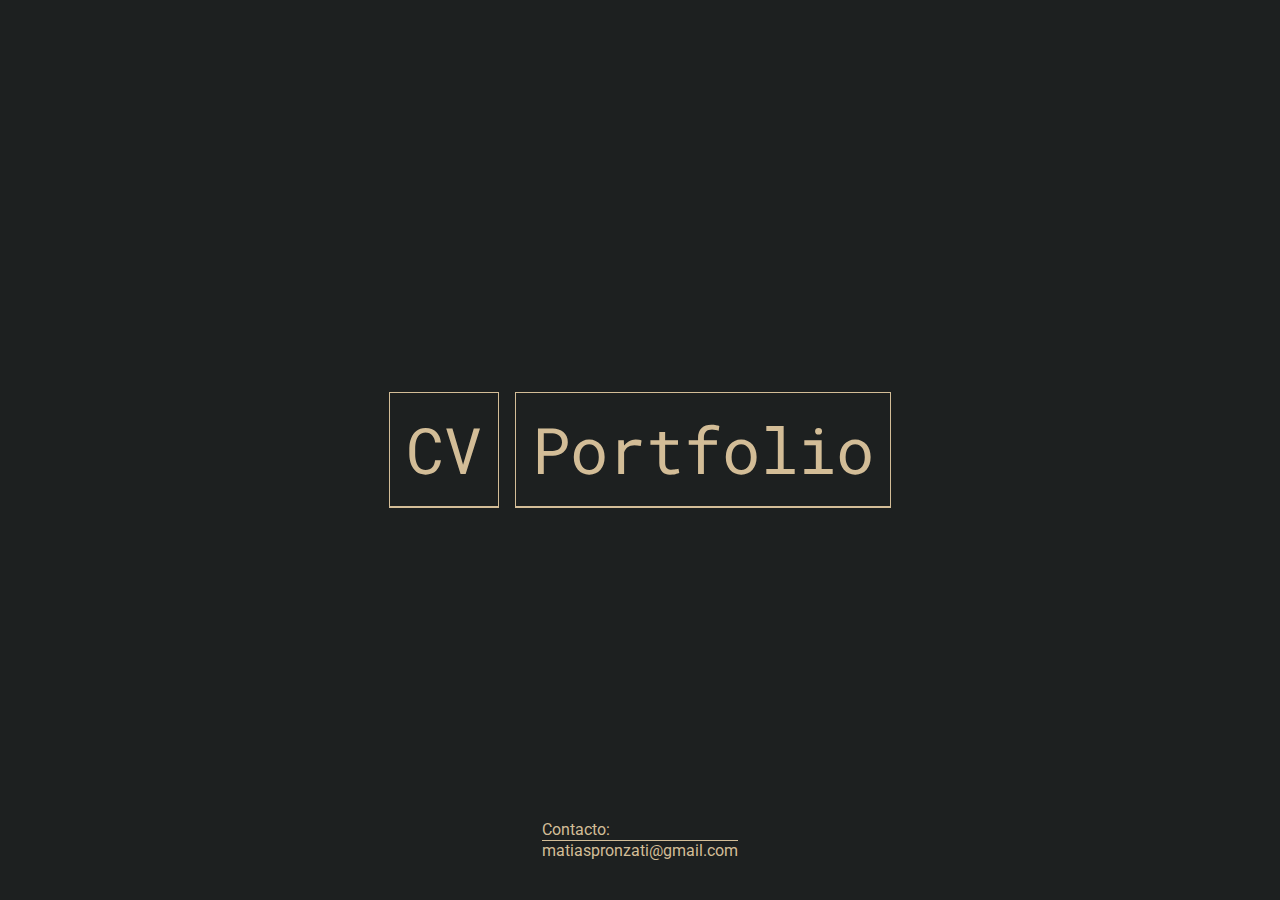
<file: index.html>
<!DOCTYPE html>
<html lang="es">

<head>

    <meta charset="UTF-8">
    <meta name="viewport" content="width=device-width, initial-scale=1">

    <link href="resources/css/reset.css" rel="stylesheet">
    <link href="resources/css/style.css" rel="stylesheet">
    <link href="resources/css/layout.css" rel="stylesheet">
    <link href="resources/css/palette-gruvbox.css" rel="stylesheet">

    <title>Estudiante de arq. Matías Pronzati</title>
    <link rel="icon" href="resources/img/MP.svg" type="image/x-icon" />

</head>

<body>

    <main>
        <div id="splashOptions">
		<a href="https://matt-pron.github.io/arqui/portfolio"><div class="splashOptionsCard"><h2>CV</h2></div></a>
		<div class="splashOptionsCard"><h2>Portfolio</h2></div>
	</div>
        <div id="contacto"><p><u>Contacto:</u><hr><a href="mailto:matiaspronzati@gmail.com">matiaspronzati@gmail.com</a></p></div>
    </main>

</body>
</html>
</file>
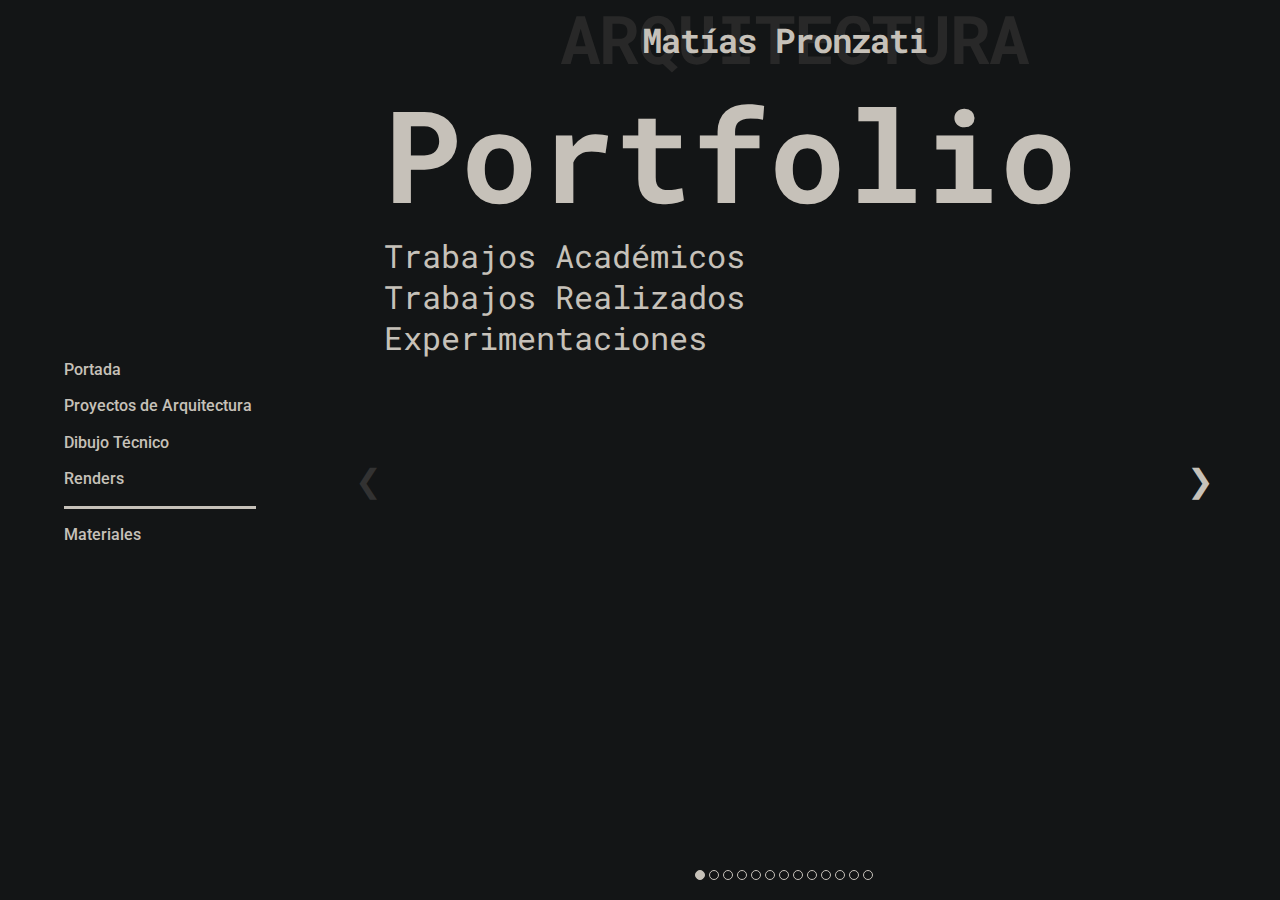
<file: portfolio.html>
<!DOCTYPE html>
<html lang="es">

<head>

	<meta charset="UTF-8">
	<meta name="viewport" content="width=device-width, initial-scale=1">

	<link href="resources/css/reset.css" rel="stylesheet">
	<link href="resources/css/style.css" rel="stylesheet">
	<link href="resources/css/layoutPortfolio.css" rel="stylesheet">
	<link href="resources/css/palette-desaturada.css" rel="stylesheet">

	<title>Matías Pronzati - Portfolio</title>
	<link rel="icon" href="resources/img/MP.svg" type="image/x-icon" />

</head>

<body>
	<header>
		<h2>Arquitectura</h2>
		<h1>Matías Pronzati</h1>
	</header>

	<nav>
		<a href="#0" onclick="toCard(0)">Portada</a>
		<a href="#1" onclick="toCard(1)">Proyectos de Arquitectura</a>
		<a href="#4" onclick="toCard(4)">Dibujo Técnico</a>
		<a href="#7" onclick="toCard(7)">Renders</a>
		<hr>
		<a href="#10" onclick="toCard(10)">Materiales</a>
	</nav>

	<main>
		<div class="carousel">

			<div class="card" id="0">
				<div class="content">
					<h1>Portfolio</h1>
					<h3>Trabajos Académicos<br>
					Trabajos Realizados<br>
					Experimentaciones</h3>
				</div>
			</div>
	
			<div class="card" id="1">
				<div class="content">
					<h2>Proyectos de Arquitectura</h2>
				</div>
			</div>

			<div class="card" id="2">
				<div class="content">
					<img class="image" src="resources/img/works/1.jpg"/>
				</div>
			</div>

			<div class="card" id="3">
				<div class="content">
					<img class="image" class="image" src="resources/img/works/2.jpg"/>
				</div>
			</div>

			<div class="card" id="4">
				<div class="content">
					<h2>Dibujo Técnico</h2>
				</div>
			</div>

			<div class="card" id="5">
				<div class="content">
					<img class="image" src="resources/img/works/3.png"/>
				</div>
			</div>

			<div class="card" id="6">
				<div class="content">
					<img class="image" src="resources/img/works/4.png"/>
				</div>
			</div>

			<div class="card" id="7">
				<div class="content">
					<h2>Renders</h2>
				</div>
			</div>

			<div class="card" id="8">
				<div class="content">
					<img class="image" src="resources/img/works/5.png"/>
				</div>
			</div>

			<div class="card" id="9">
				<div class="content">
					<img class="image contain" src="resources/img/works/6.png"/>
				</div>
			</div>

			<div class="card" id="10">
				<div class="content">
					<h2>Materiales</h2>
				</div>
			</div>

			<div class="card" id="11">
				<div class="content">
					<img class="image" src="resources/img/works/7.png"/>
				</div>
			</div>

			<div class="card" id="12">
				<div class="content">
					<img class="image" src="resources/img/works/8.png"/>
				</div>
			</div>

		</div>

		<a href="#0" class="btn left-btn" onclick="slide(-1)" inert>&#10094;</a>
		<a href="#1" class="btn right-btn" onclick="slide(1)">&#10095;</a>
		<div class="bullets">
			<a class="bullet" href="#0" onclick="toCard(0)"></a>
			<a class="bullet" href="#1" onclick="toCard(1)"></a>
			<a class="bullet" href="#2" onclick="toCard(2)"></a>
			<a class="bullet" href="#3" onclick="toCard(3)"></a>
			<a class="bullet" href="#4" onclick="toCard(4)"></a>
			<a class="bullet" href="#5" onclick="toCard(5)"></a>
			<a class="bullet" href="#6" onclick="toCard(6)"></a>
			<a class="bullet" href="#7" onclick="toCard(7)"></a>
			<a class="bullet" href="#8" onclick="toCard(8)"></a>
			<a class="bullet active" href="#9" onclick="toCard(9)"></a>
			<a class="bullet" href="#10" onclick="toCard(10)"></a>
			<a class="bullet" href="#11" onclick="toCard(11)"></a>
			<a class="bullet" href="#12" onclick="toCard(12)"></a>
		</div>

	</main>

	<script src="resources/js/carousel.js"></script>

</body>
</file>
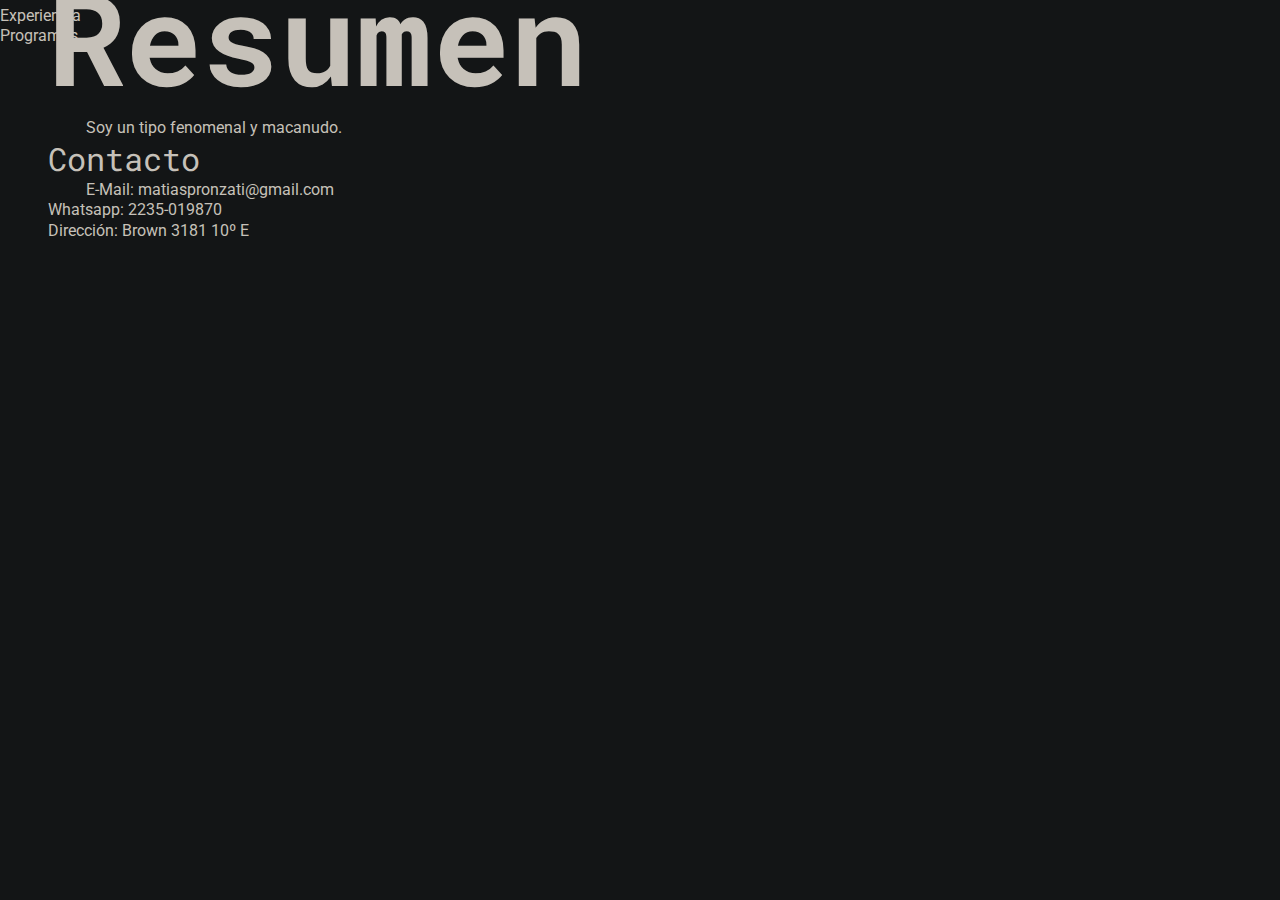
<file: resumen.html>
<!DOCTYPE html>
<html lang="es">

<head>

    <meta charset="UTF-8">
    <meta name="viewport" content="width=device-width, initial-scale=1">

    <link href="resources/css/reset.css" rel="stylesheet">
    <link href="resources/css/style.css" rel="stylesheet">
    <link href="resources/css/layout.css" rel="stylesheet">
    <link href="resources/css/palette-desaturada.css" rel="stylesheet">

    <title>Estudiante de arq. Matías Pronzati</title>
    <link rel="icon" href="resources/img/MP.svg" type="image/x-icon" />

</head>

<body>

    <main>

        <nav>
		<ul>
			<li>Resumen</li>
			<li>Experiencia</li>
			<li>Programas</li>
		</ul>
	</nav>

	<div>
		<h2>Matías Pronzati</h2>
		<h1>Resumen</h1>
		<p>Soy un tipo fenomenal y macanudo.</p>
		<h3>Contacto</h3>
		<p>E-Mail: <a href="mailto:matiaspronzati@gmail.com">matiaspronzati@gmail.com</a><br>
		Whatsapp: 2235-019870<br>
		Dirección: Brown 3181 10º E</p>
	</div>

    </main>

</body>
</html>
</file>
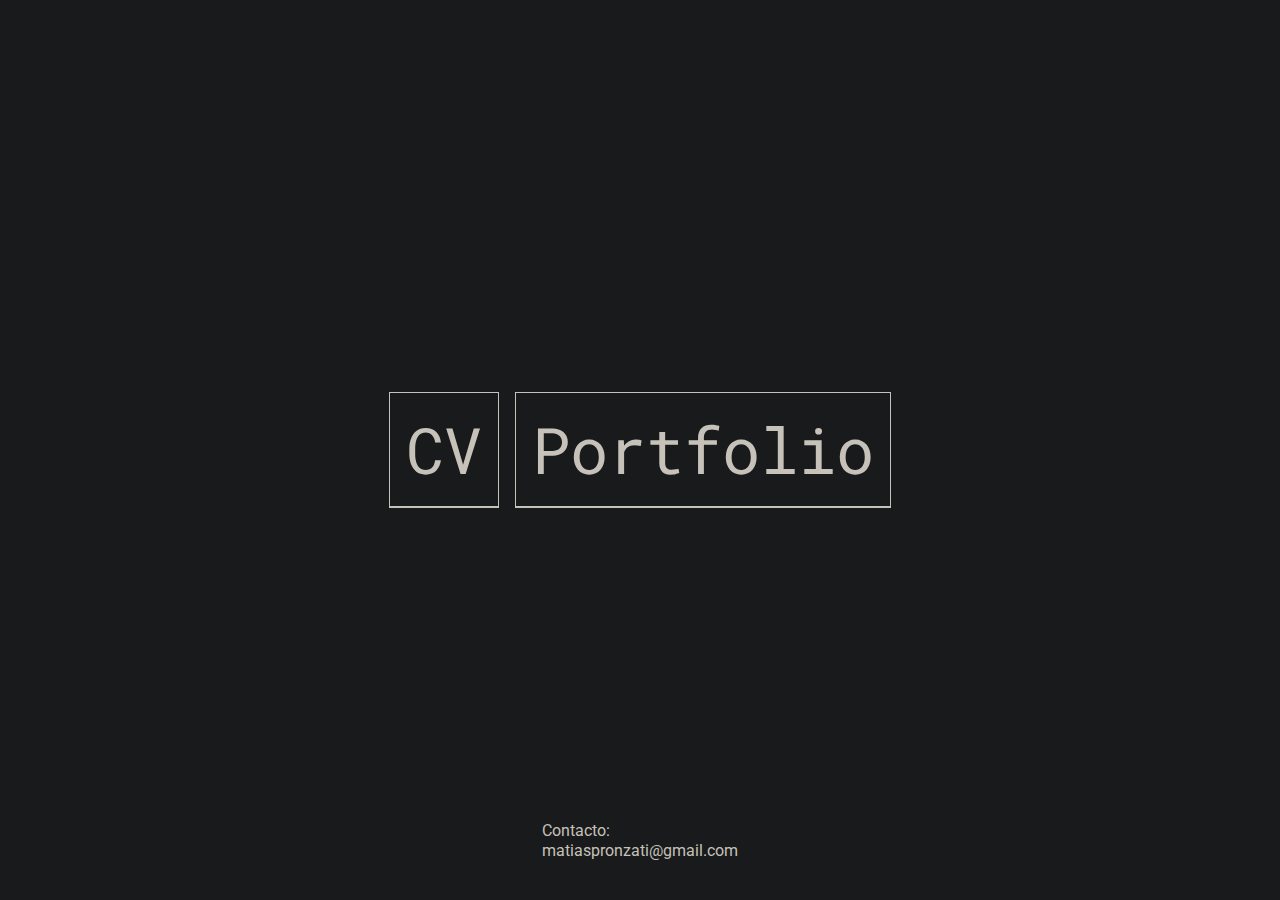
<file: splash.html>
<!DOCTYPE html>
<html lang="es">

<head>

    <meta charset="UTF-8">
    <meta name="viewport" content="width=device-width, initial-scale=1">

    <link href="resources/css/reset.css" rel="stylesheet">
    <link href="resources/css/style.css" rel="stylesheet">
    <link href="resources/css/layout.css" rel="stylesheet">

    <title>Estudiante de arq. Matías Pronzati</title>
    <link rel="icon" href="resources/img/favicon.png" type="image/x-icon" />

</head>

<body>

    <main>
        <div id="splashOptions">
		<a href="https://matt-pron.github.io/arqui/portfolio"><div class="splashOptionsCard"><h2>CV</h2></div></a>
		<div class="splashOptionsCard"><h2>Portfolio</h2></div>
	</div>
        <div id="contacto"><p><u>Contacto:</u><br><a href="mailto:matiaspronzati@gmail.com">matiaspronzati@gmail.com</a></p></div>
    </main>

</body>
</html>
</file>
<file: resources/css/style.css>
@import url('https://fonts.googleapis.com/css2?family=Roboto+Mono:wght@100..700&family=Roboto:ital,wght@0,100..900;1,100..900&family=Urbanist:ital,wght@0,100..900;1,100..900&display=swap');

:root {
    --header-height: 4rem;
    font-family: "Roboto", 'Trebuchet MS', sans-serif;
    font-size: 1rem;
    line-height: 1.28;
    user-select: none;

    --fg: hsl(38, 10%, 75%);
    --bg: hsl(195, 6%, 10%);

    --bg1: hsl(0, 0%, 16%);
    --bg2: hsl(20, 5%, 22%);
    --bg3: hsl(22, 7%, 29%);

    --yellow: hsl(37, 62%, 59%);
    --red: hsl(3, 76%, 65%);
    --green: hsl(70, 36%, 55%);

    --grey0: hsl(28, 11%, 44%);
    --grey1: hsl(30, 12%, 51%);
    --grey2: hsl(35, 17%, 59%);

    --bg-yellow: hsl(38, 27%, 22%);
    --bg-red: hsl(2, 33%, 18%);
}

body {
    color: var(--fg);
    background-color: var(--bg);
}

.main-nav a {
    justify-self: safe center;
}

a:hover, a:focus {
    color: var(--yellow);
}

p {
    text-indent: 2.4rem;
    text-align: justify;
    hyphens: auto;
    max-width: clamp(45ch, 100%, 75ch);
    text-wrap: pretty;
    user-select: text;
}

hr {
    border-bottom: 1px solid;
}

h1 {
    font-family: "Roboto Mono";
    font-size: clamp(2rem, 12vw + 1rem, 8rem);
    font-weight: 700;
}

h2 {
    font-family: "Roboto Mono";
    font-size: clamp(1.5rem, 6vw + 1rem, 4rem);
}

h3 {
    font-family: "Roboto Mono";
    font-size: clamp(1.25rem, 4vw + 1rem, 2rem);
}

@media only screen and (max-width: 50em) {
    h1{font-size: clamp(2rem, 8vw + 1rem, 3rem);}
    h2{font-size: clamp(1.5rem, 6vw + 1rem, 2.25rem);}
    h3{font-size: clamp(1.25rem, 4vw + 1rem, 1.75rem);}
}
</file>
<file: resources/css/layout.css>
body {
    height: 100vh;
    height: 100svh;
}

#splashOptions {
    grid-row: full;
    grid-column: full;
    display: flex;
    justify-content: center;
    gap: 1rem;
    animation: appear 600ms ease-in-out;
}

.splashOptionsCard {
    border: 1px solid var(--fg);
    border-bottom: 2px solid var(--fg);
    cursor: pointer;
    > * {padding: 1rem;}
    transition: 200ms;
}
.splashOptionsCard:hover, .splashOptionsCard:focus {
    background-color: var(--bg1);
    transition: 200ms;
}

#contacto {
    grid-row: footer;
    grid-column: full;
    margin-inline: auto;
    p {text-indent: 0;}
}

@keyframes appear {
    0% {
        opacity: .2;
        translate: 0 2rem;
    }
}

@media only screen and (min-width: 40em) {
}

main {
    max-width: 100%;
    margin-inline: auto;
    align-self: center;
    align-items: center;
    column-gap: 1rem;
    row-gap: .4rem;
    height: 100%;

    display: grid;
    grid-template-columns:
    [borde-l-start] 2rem
    [borde-l-end full-start main-left-start side-left-start] 1fr
    [side-left-end main-right-start] 1fr
    [main-left-end side-right-start] 1fr
    [main-right-end side-right-end full-end borde-r-start] 2rem
    [borde-r-end];

    grid-template-rows:
    [borde-top-start] 2rem
    [borde-top-end full-start] auto
    [footer-start] min-content
    [footer-end full-end borde-bot-start] 2rem
    [borde-bot-end];
}

.info__img {
    aspect-ratio: 1 / 1.25;
    width: 100%;
    object-fit: cover;
    object-position: top;
    mask-image: url('../img/maskImgb.png');
    mask-size: 100% 100%;
    mask-position: center;
    mask-repeat: no-repeat;
}

#right, #left, #full {
    display: flex;
    flex-direction: column;
    max-width: 65ch;
}

/* -- Positions -- */

#full, #left, #right, #side-left, #side-right {
    grid-row-start: content;
}

#full {grid-column: full;}
#left {grid-column: main-left;}
#side-left {grid-column: side-left;}
#right {grid-column: main-right;}
#side-right {grid-column: side-right;}

@media only screen and (max-width: 54em) {
    #info__name {
        grid-row: title;
    }

    #info__desc, #portrait, #left, #right, #side-left, #side-right {
        grid-column: full;
    }
}
</file>
<file: resources/css/palette-gruvbox.css>
:root {
    --fg: hsl(38, 41%, 71%);

    --highlight: hsl(37, 62%, 59%);

    --bg: hsl(195, 6%, 12%);
    --bg1: hsl(0, 0%, 16%);
    --bg2: hsl(20, 5%, 22%);
    --bg3: hsl(22, 7%, 29%);

    --yellow: hsl(37, 62%, 59%);
    --red: hsl(3, 76%, 65%);
    --green: hsl(70, 36%, 55%);

    --grey0: hsl(28, 11%, 44%);
    --grey1: hsl(30, 12%, 51%);
    --grey2: hsl(35, 17%, 59%);

    --bg-yellow: hsl(38, 27%, 22%);
    --bg-red: hsl(2, 33%, 18%);
}
</file>
<file: resources/css/layoutPortfolio.css>
:root {
	--header-height:7svh;
}

body {
	height: 100vh;
	height: 100svh;

	padding-block:1svh;

	display: grid;
	grid-template-columns:
	[borde-l-start] clamp(1rem, 8vw, 4rem)
	[borde-l-end full-start left-start] 18rem
	[left-end right-start] 1fr
	[right-end full-end borde-r-start] clamp(1rem, 8vw, 4rem)
	[borde-r-end];

	grid-template-rows:
	[header-start] var(--header-height)
	[header-end main-start] 1fr
	[main-end];

	color:var(--fg);
	background:var(--bg);
}

header {
	grid-row:header;
	grid-column:right;

	display:grid;

	text-align:center;
	align-items:center;

	letter-spacing:-1px;

	h1 {
		grid-row:1;
		grid-column:1;

		font-size: 2.1rem;
	}

	h2 {
		grid-row:1;
		grid-column:1;

		margin-bottom:0.2rem;
		margin-left:1.2rem;
		line-height:.6rem;

		font-family:"Roboto Mono";
		font-size: 4.2rem;
		font-weight:700;
		text-transform:uppercase;
		color:#282828;
	}
}

nav {
	grid-row:main;
	grid-column:left;

	font-weight:500;
	flex-grow:0;
	width:12rem;
	display:flex;
	flex-direction:column;
	gap:1rem;
	margin-block:100%;

	hr {
		height:3px;
		border:none;
		background:var(--fg);
	}
}

main {
	grid-row:main;
	grid-column:right;

	display:grid;
	grid-template-columns:
	[p-start] 2rem
	[p-end carousel-start] 1fr
	[carousel-end n-start] 2rem
	[n-end];

	grid-template-rows:
	[main-start] 1fr
	[main-end nav-start] 2rem
	[nav-end];

	.carousel {
		grid-row:main;
		grid-column:carousel;

		display:flex;
		scroll-behavior: smooth;
		overflow:hidden;
	}

	.btn, .bullets {
		font-size:2rem;

		align-self:center;
		justify-self:center;
	}

	.btn[inert] {
		color:#323232;
		cursor:default;
	}

	.left-btn {
		grid-row:main/nav;
		grid-column:p;
	}

	.right-btn {
		grid-row:main/nav;
		grid-column:n;
	}

	.bullets {
		grid-row:nav;
		grid-column:carousel;

		display:flex;
		gap:4px;

		.bullet {
			cursor:pointer;
			height:10px;
			width:10px;
			border:1px solid var(--fg);
			border-radius:50%;
			display:inline-block;
			transition: background-color 200ms ease;
		}

		.active {
			background-color:var(--fg);
		}

		.bullet:hover:not(.active) {
			background-color:var(--yellow);
		}
	}
}


.card {
	width:calc(100vw - clamp(2rem, 16vw, 8rem) - 18rem - 4rem);
	flex-shrink:0;
	max-height:calc(100svh - 2svh - var(--header-height) - 2rem);
	overflow:hidden;
}

.content {
	height:100%;
}

.image {
	width:100%;
	height:100%;
	object-fit:cover;
}

.contain {
	object-fit:contain;
}
</file>
<file: resources/css/palette-desaturada.css>
:root {
    --fg: hsl(38, 10%, 75%);

    --highlight: hsl(38, 80%, 80%);

    --bg: hsl(195, 6%, 8%);
    --bg1: hsl(0, 0%, 16%);
    --bg2: hsl(20, 5%, 22%);
    --bg3: hsl(22, 7%, 29%);

    --yellow: hsl(37, 62%, 59%);
    --red: hsl(3, 76%, 65%);
    --green: hsl(70, 36%, 55%);
}
</file>
